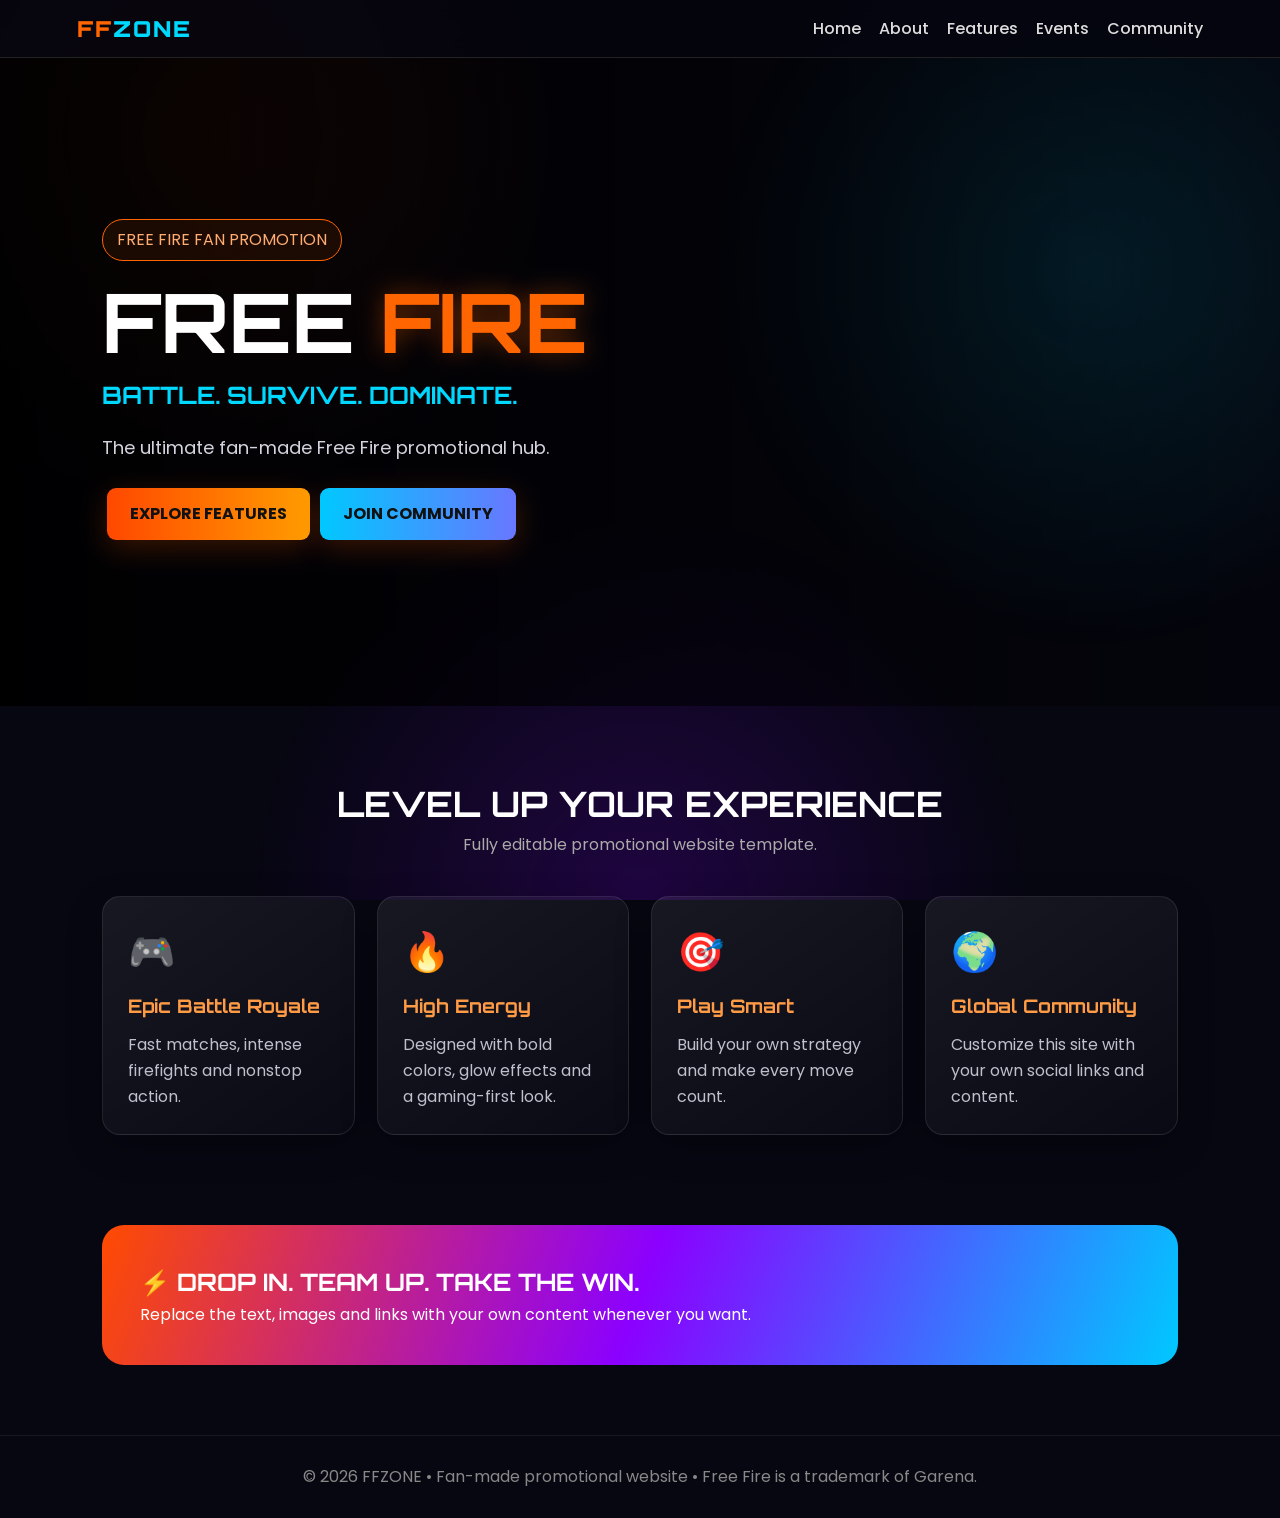
<file: index.html>
<!doctype html><html lang="en"><head><meta charset="utf-8"><meta name="viewport" content="width=device-width,initial-scale=1"><title>FREE FIRE | FFZONE</title><meta name="description" content="The ultimate fan-made Free Fire promotional hub."><link rel="stylesheet" href="style.css"></head><body><nav><div class="logo">FF<span>ZONE</span></div><div><a href="index.html">Home</a><a href="about.html">About</a><a href="features.html">Features</a><a href="events.html">Events</a><a href="community.html">Community</a></div></nav><header class="hero"><div class="hero-content"><div class="badge">FREE FIRE FAN PROMOTION</div><h1>FREE <span>FIRE</span></h1><h2>BATTLE. SURVIVE. DOMINATE.</h2><p>The ultimate fan-made Free Fire promotional hub.</p><a class="btn" href="features.html">EXPLORE FEATURES</a><a class="btn alt" href="community.html">JOIN COMMUNITY</a></div></header><section><div class="title"><h2>LEVEL UP YOUR EXPERIENCE</h2><p>Fully editable promotional website template.</p></div><div class="grid"><div class="card"><div class="icon">🎮</div><h3>Epic Battle Royale</h3><p>Fast matches, intense firefights and nonstop action.</p></div><div class="card"><div class="icon">🔥</div><h3>High Energy</h3><p>Designed with bold colors, glow effects and a gaming-first look.</p></div><div class="card"><div class="icon">🎯</div><h3>Play Smart</h3><p>Build your own strategy and make every move count.</p></div><div class="card"><div class="icon">🌍</div><h3>Global Community</h3><p>Customize this site with your own social links and content.</p></div></div></section><div class="banner"><h2>⚡ DROP IN. TEAM UP. TAKE THE WIN.</h2><p>Replace the text, images and links with your own content whenever you want.</p></div><footer>© 2026 FFZONE • Fan-made promotional website • Free Fire is a trademark of Garena.</footer></body></html>
</file>
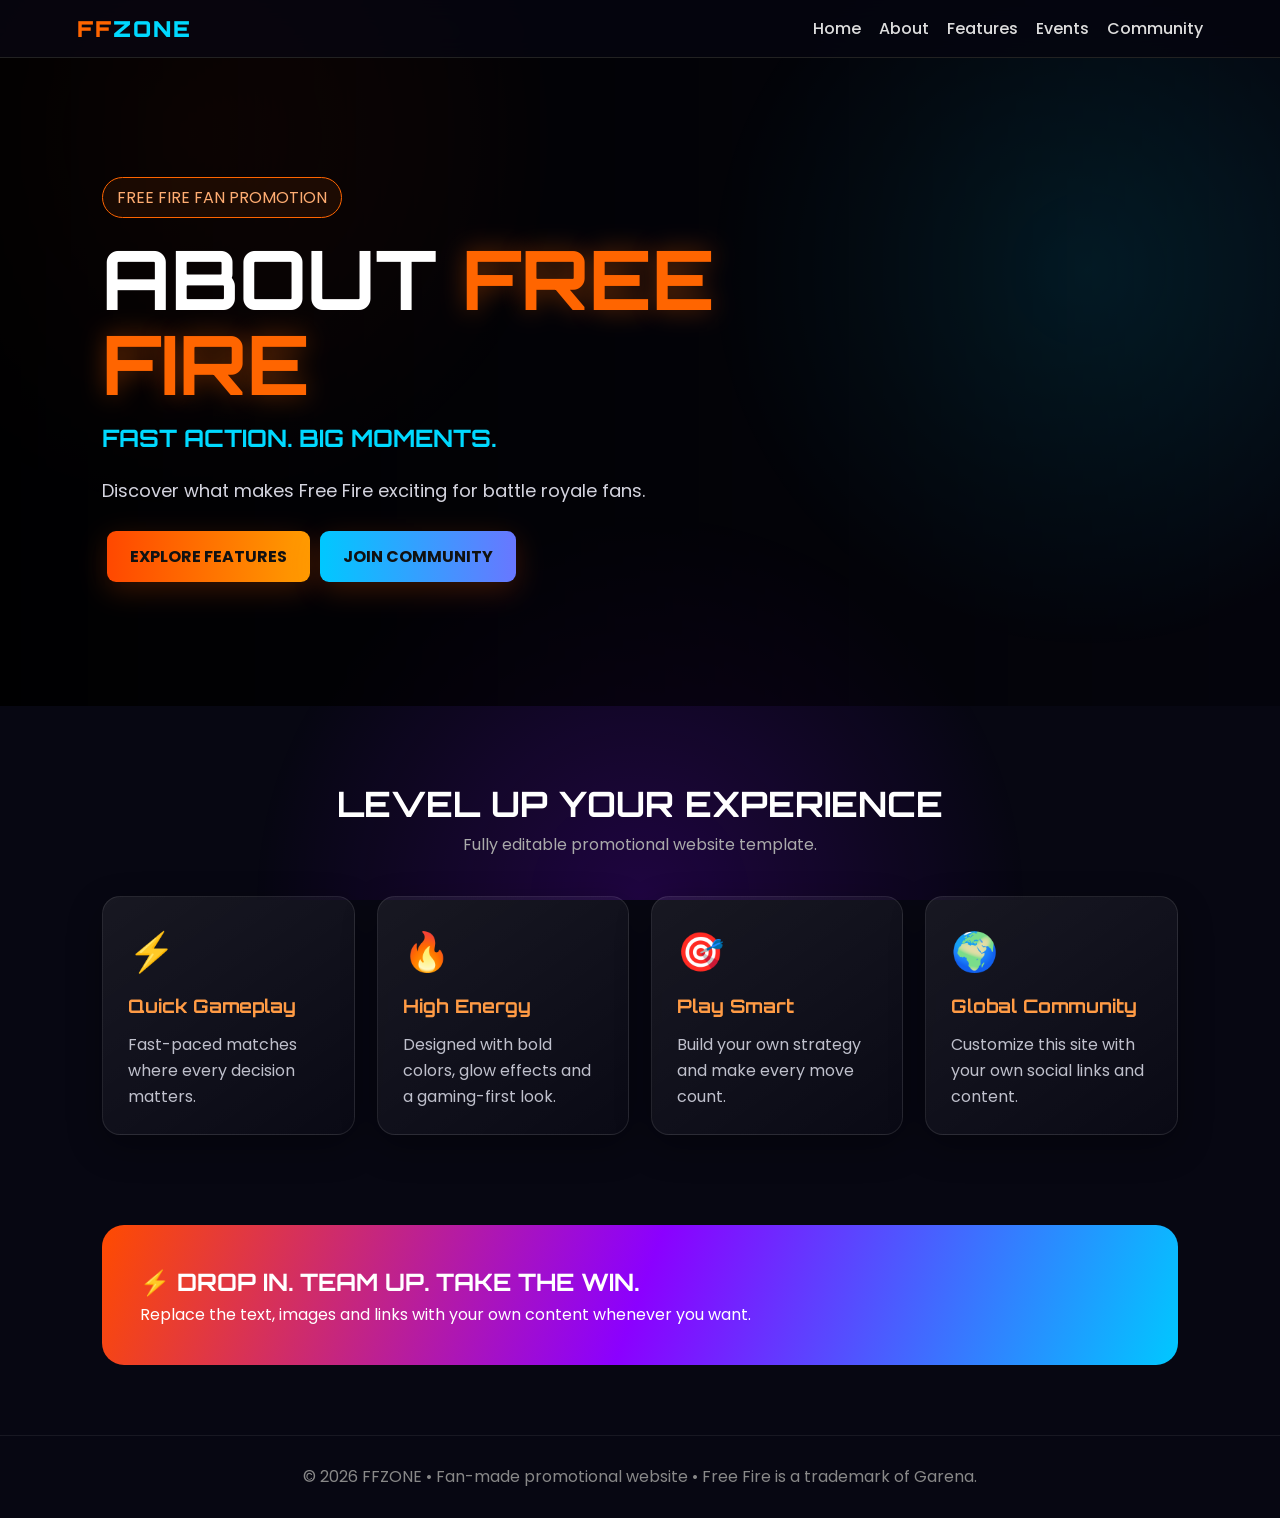
<file: about.html>
<!doctype html><html lang="en"><head><meta charset="utf-8"><meta name="viewport" content="width=device-width,initial-scale=1"><title>ABOUT FREE FIRE | FFZONE</title><meta name="description" content="Discover what makes Free Fire exciting for battle royale fans."><link rel="stylesheet" href="style.css"></head><body><nav><div class="logo">FF<span>ZONE</span></div><div><a href="index.html">Home</a><a href="about.html">About</a><a href="features.html">Features</a><a href="events.html">Events</a><a href="community.html">Community</a></div></nav><header class="hero"><div class="hero-content"><div class="badge">FREE FIRE FAN PROMOTION</div><h1>ABOUT <span>FREE FIRE</span></h1><h2>FAST ACTION. BIG MOMENTS.</h2><p>Discover what makes Free Fire exciting for battle royale fans.</p><a class="btn" href="features.html">EXPLORE FEATURES</a><a class="btn alt" href="community.html">JOIN COMMUNITY</a></div></header><section><div class="title"><h2>LEVEL UP YOUR EXPERIENCE</h2><p>Fully editable promotional website template.</p></div><div class="grid"><div class="card"><div class="icon">⚡</div><h3>Quick Gameplay</h3><p>Fast-paced matches where every decision matters.</p></div><div class="card"><div class="icon">🔥</div><h3>High Energy</h3><p>Designed with bold colors, glow effects and a gaming-first look.</p></div><div class="card"><div class="icon">🎯</div><h3>Play Smart</h3><p>Build your own strategy and make every move count.</p></div><div class="card"><div class="icon">🌍</div><h3>Global Community</h3><p>Customize this site with your own social links and content.</p></div></div></section><div class="banner"><h2>⚡ DROP IN. TEAM UP. TAKE THE WIN.</h2><p>Replace the text, images and links with your own content whenever you want.</p></div><footer>© 2026 FFZONE • Fan-made promotional website • Free Fire is a trademark of Garena.</footer></body></html>
</file>
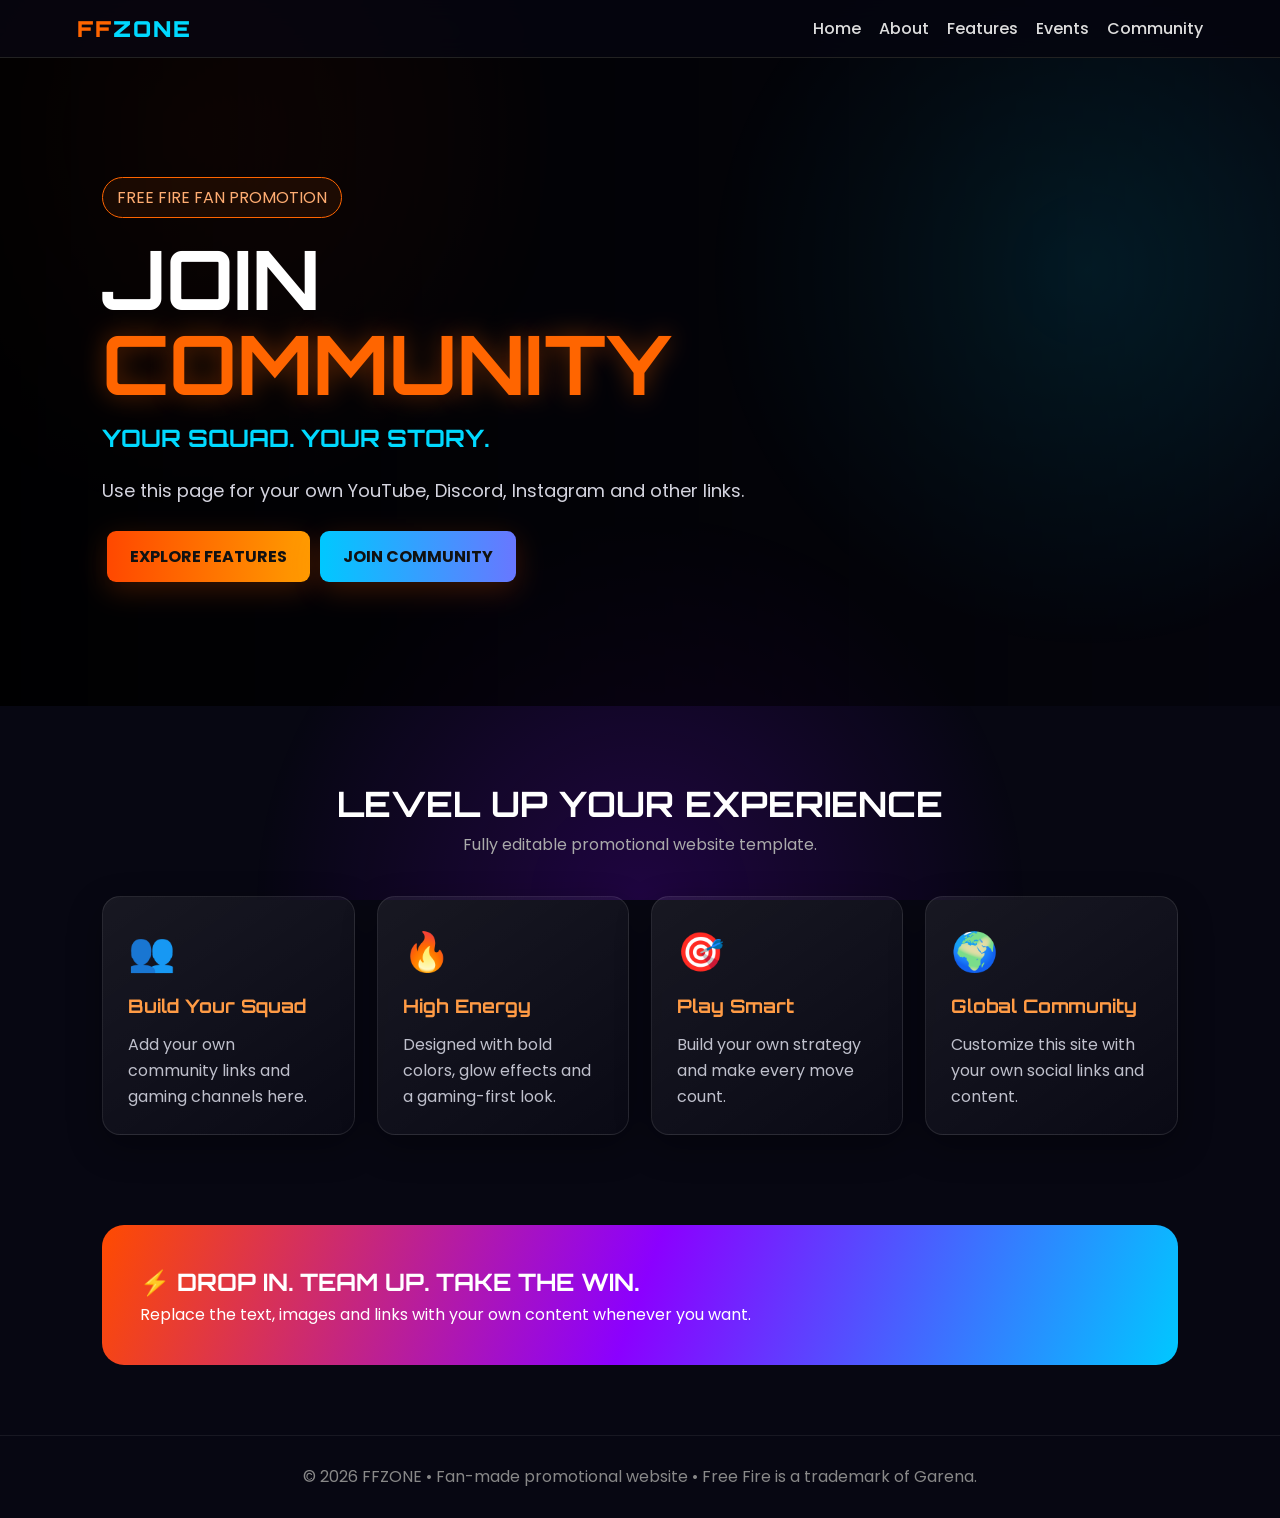
<file: community.html>
<!doctype html><html lang="en"><head><meta charset="utf-8"><meta name="viewport" content="width=device-width,initial-scale=1"><title>JOIN COMMUNITY | FFZONE</title><meta name="description" content="Use this page for your own YouTube, Discord, Instagram and other links."><link rel="stylesheet" href="style.css"></head><body><nav><div class="logo">FF<span>ZONE</span></div><div><a href="index.html">Home</a><a href="about.html">About</a><a href="features.html">Features</a><a href="events.html">Events</a><a href="community.html">Community</a></div></nav><header class="hero"><div class="hero-content"><div class="badge">FREE FIRE FAN PROMOTION</div><h1>JOIN <span>COMMUNITY</span></h1><h2>YOUR SQUAD. YOUR STORY.</h2><p>Use this page for your own YouTube, Discord, Instagram and other links.</p><a class="btn" href="features.html">EXPLORE FEATURES</a><a class="btn alt" href="community.html">JOIN COMMUNITY</a></div></header><section><div class="title"><h2>LEVEL UP YOUR EXPERIENCE</h2><p>Fully editable promotional website template.</p></div><div class="grid"><div class="card"><div class="icon">👥</div><h3>Build Your Squad</h3><p>Add your own community links and gaming channels here.</p></div><div class="card"><div class="icon">🔥</div><h3>High Energy</h3><p>Designed with bold colors, glow effects and a gaming-first look.</p></div><div class="card"><div class="icon">🎯</div><h3>Play Smart</h3><p>Build your own strategy and make every move count.</p></div><div class="card"><div class="icon">🌍</div><h3>Global Community</h3><p>Customize this site with your own social links and content.</p></div></div></section><div class="banner"><h2>⚡ DROP IN. TEAM UP. TAKE THE WIN.</h2><p>Replace the text, images and links with your own content whenever you want.</p></div><footer>© 2026 FFZONE • Fan-made promotional website • Free Fire is a trademark of Garena.</footer></body></html>
</file>
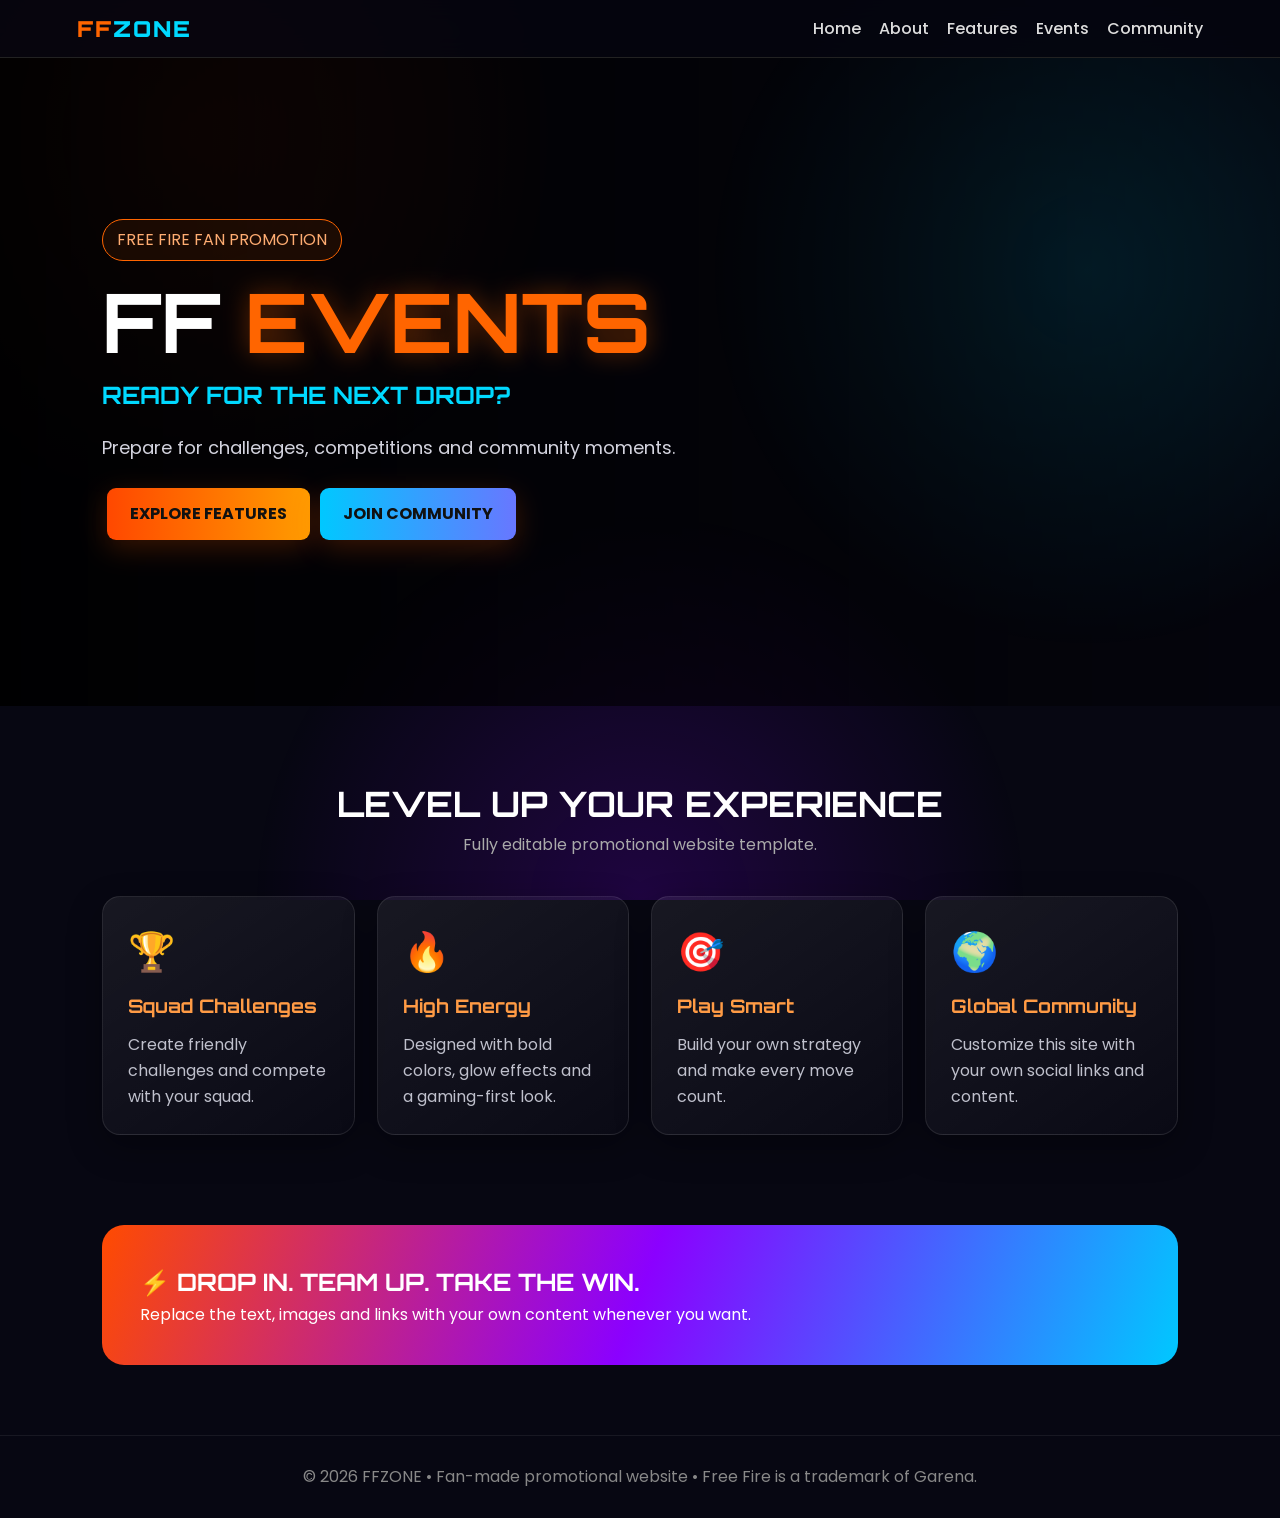
<file: events.html>
<!doctype html><html lang="en"><head><meta charset="utf-8"><meta name="viewport" content="width=device-width,initial-scale=1"><title>FF EVENTS | FFZONE</title><meta name="description" content="Prepare for challenges, competitions and community moments."><link rel="stylesheet" href="style.css"></head><body><nav><div class="logo">FF<span>ZONE</span></div><div><a href="index.html">Home</a><a href="about.html">About</a><a href="features.html">Features</a><a href="events.html">Events</a><a href="community.html">Community</a></div></nav><header class="hero"><div class="hero-content"><div class="badge">FREE FIRE FAN PROMOTION</div><h1>FF <span>EVENTS</span></h1><h2>READY FOR THE NEXT DROP?</h2><p>Prepare for challenges, competitions and community moments.</p><a class="btn" href="features.html">EXPLORE FEATURES</a><a class="btn alt" href="community.html">JOIN COMMUNITY</a></div></header><section><div class="title"><h2>LEVEL UP YOUR EXPERIENCE</h2><p>Fully editable promotional website template.</p></div><div class="grid"><div class="card"><div class="icon">🏆</div><h3>Squad Challenges</h3><p>Create friendly challenges and compete with your squad.</p></div><div class="card"><div class="icon">🔥</div><h3>High Energy</h3><p>Designed with bold colors, glow effects and a gaming-first look.</p></div><div class="card"><div class="icon">🎯</div><h3>Play Smart</h3><p>Build your own strategy and make every move count.</p></div><div class="card"><div class="icon">🌍</div><h3>Global Community</h3><p>Customize this site with your own social links and content.</p></div></div></section><div class="banner"><h2>⚡ DROP IN. TEAM UP. TAKE THE WIN.</h2><p>Replace the text, images and links with your own content whenever you want.</p></div><footer>© 2026 FFZONE • Fan-made promotional website • Free Fire is a trademark of Garena.</footer></body></html>
</file>
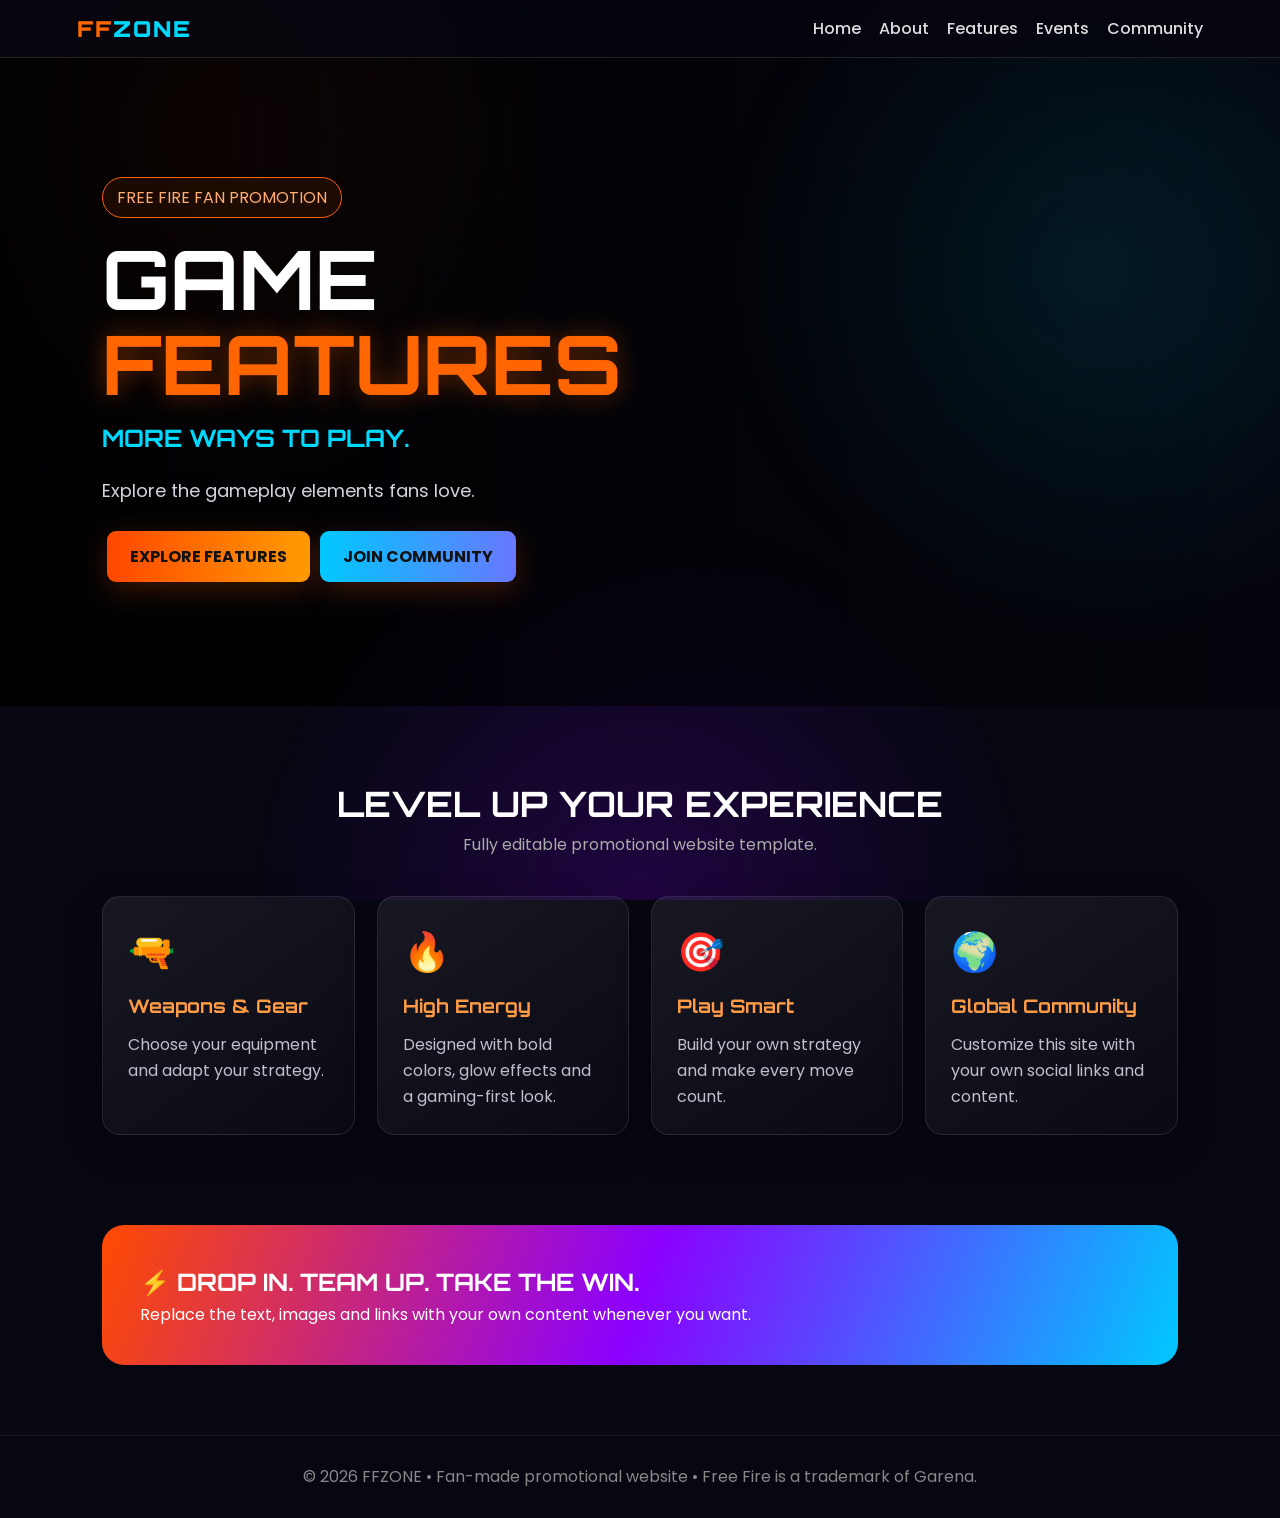
<file: features.html>
<!doctype html><html lang="en"><head><meta charset="utf-8"><meta name="viewport" content="width=device-width,initial-scale=1"><title>GAME FEATURES | FFZONE</title><meta name="description" content="Explore the gameplay elements fans love."><link rel="stylesheet" href="style.css"></head><body><nav><div class="logo">FF<span>ZONE</span></div><div><a href="index.html">Home</a><a href="about.html">About</a><a href="features.html">Features</a><a href="events.html">Events</a><a href="community.html">Community</a></div></nav><header class="hero"><div class="hero-content"><div class="badge">FREE FIRE FAN PROMOTION</div><h1>GAME <span>FEATURES</span></h1><h2>MORE WAYS TO PLAY.</h2><p>Explore the gameplay elements fans love.</p><a class="btn" href="features.html">EXPLORE FEATURES</a><a class="btn alt" href="community.html">JOIN COMMUNITY</a></div></header><section><div class="title"><h2>LEVEL UP YOUR EXPERIENCE</h2><p>Fully editable promotional website template.</p></div><div class="grid"><div class="card"><div class="icon">🔫</div><h3>Weapons & Gear</h3><p>Choose your equipment and adapt your strategy.</p></div><div class="card"><div class="icon">🔥</div><h3>High Energy</h3><p>Designed with bold colors, glow effects and a gaming-first look.</p></div><div class="card"><div class="icon">🎯</div><h3>Play Smart</h3><p>Build your own strategy and make every move count.</p></div><div class="card"><div class="icon">🌍</div><h3>Global Community</h3><p>Customize this site with your own social links and content.</p></div></div></section><div class="banner"><h2>⚡ DROP IN. TEAM UP. TAKE THE WIN.</h2><p>Replace the text, images and links with your own content whenever you want.</p></div><footer>© 2026 FFZONE • Fan-made promotional website • Free Fire is a trademark of Garena.</footer></body></html>
</file>
<file: style.css>
@import url('https://fonts.googleapis.com/css2?family=Orbitron:wght@600;800;900&family=Poppins:wght@400;500;700&display=swap');
*{box-sizing:border-box;margin:0;padding:0}body{font-family:Poppins,Arial,sans-serif;background:#070712;color:#fff;line-height:1.6}body:before{content:"";position:fixed;inset:0;z-index:-1;background:radial-gradient(circle at 15% 15%,rgba(255,70,0,.22),transparent 28%),radial-gradient(circle at 85% 30%,rgba(0,210,255,.18),transparent 30%),radial-gradient(circle at 50% 100%,rgba(130,0,255,.20),transparent 35%)}nav{position:sticky;top:0;z-index:10;background:rgba(5,5,14,.9);backdrop-filter:blur(12px);border-bottom:1px solid #222;display:flex;justify-content:space-between;align-items:center;padding:15px 6%}.logo{font:900 22px Orbitron;letter-spacing:2px;color:#ff6500}.logo span{color:#00d9ff}nav a{color:#ddd;text-decoration:none;margin-left:18px;font-weight:500}nav a:hover{color:#ff7800}.hero{min-height:72vh;display:flex;align-items:center;padding:70px 8%;background:linear-gradient(90deg,rgba(0,0,0,.9),rgba(0,0,0,.3)),url('https://images.unsplash.com/photo-1542751371-adc38448a05e?auto=format&fit=crop&w=1800&q=85') center/cover}.hero-content{max-width:760px}.badge{display:inline-block;padding:7px 14px;border:1px solid #ff6500;border-radius:30px;color:#ffad72;background:#ff650014;margin-bottom:18px}h1,h2,h3{font-family:Orbitron}h1{font-size:clamp(42px,7vw,82px);line-height:1.04;text-transform:uppercase}h1 span{color:#ff6500;text-shadow:0 0 25px #ff650066}.hero h2{margin-top:12px;color:#00d9ff}.hero p{font-size:18px;color:#d4d4df;max-width:650px;margin:20px 0}.btn{display:inline-block;padding:13px 23px;border-radius:9px;text-decoration:none;font-weight:700;margin:5px;background:linear-gradient(90deg,#ff4800,#ff9c00);color:#111;box-shadow:0 8px 28px #ff5a0038}.btn.alt{background:linear-gradient(90deg,#00c8ff,#6877ff)}section{padding:70px 8%}.title{text-align:center;margin-bottom:38px}.title h2{font-size:35px}.title p{color:#aaa}.grid{display:grid;grid-template-columns:repeat(auto-fit,minmax(220px,1fr));gap:22px}.card{background:linear-gradient(145deg,#ffffff12,#ffffff04);border:1px solid #ffffff18;border-radius:18px;padding:25px;box-shadow:0 12px 35px #0005;transition:.25s}.card:hover{transform:translateY(-7px);border-color:#ff6500}.card h3{margin:10px 0;color:#ff9b45}.card p{color:#bfc0cc}.icon{font-size:38px}.banner{margin:20px 8% 70px;border-radius:22px;padding:38px;background:linear-gradient(110deg,#ff4b00,#8b00ff,#00c8ff)}footer{text-align:center;padding:28px;color:#888;border-top:1px solid #ffffff12}@media(max-width:700px){nav{flex-direction:column;gap:10px}nav a{margin:0 6px;font-size:12px}.hero{padding:55px 6%}section{padding:55px 6%}}
</file>
